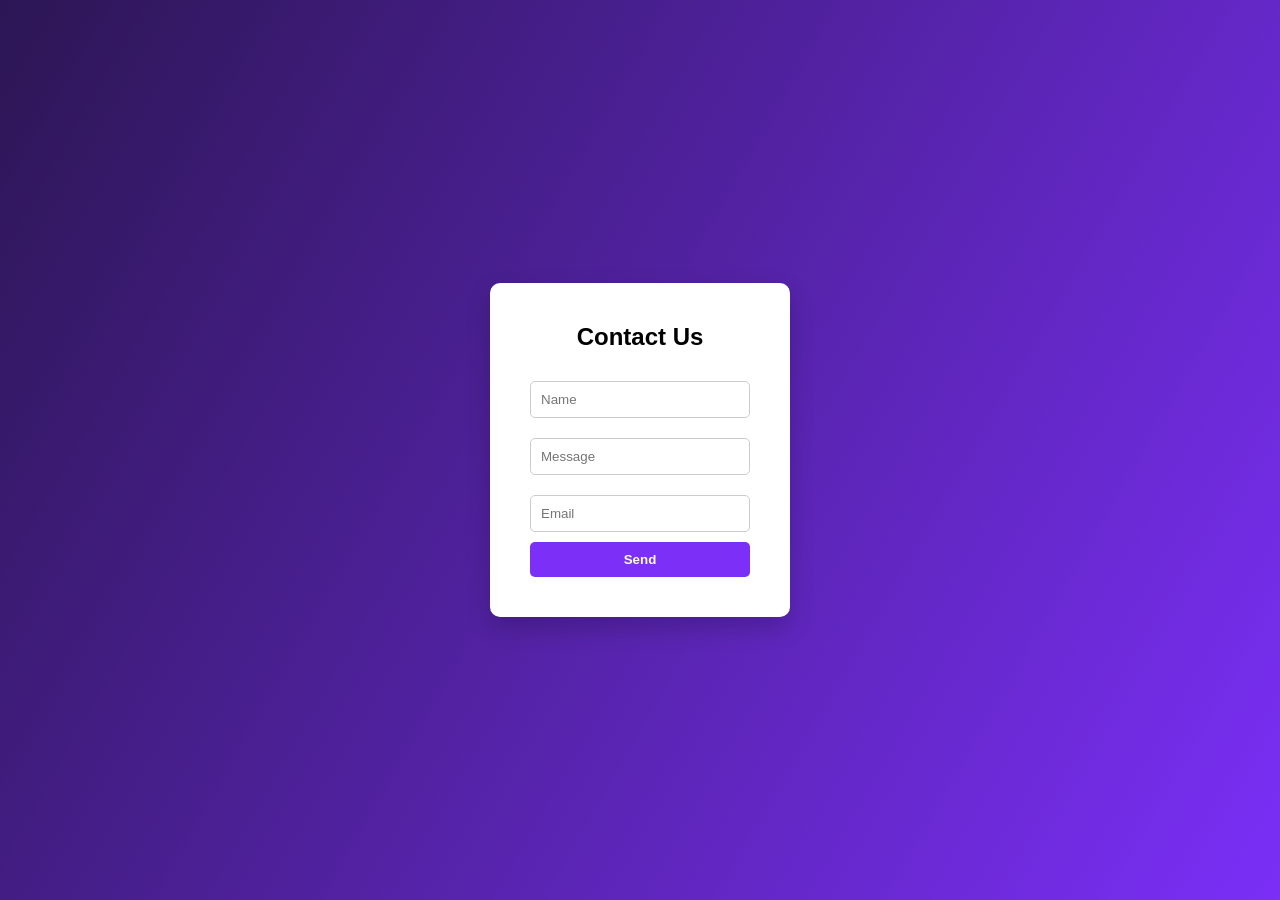
<file: Contact.html>
<!DOCTYPE html>
<html lang="en">
<head>
  <meta charset="UTF-8">
  <title>Contact</title>
  <link rel="stylesheet" href="login.css">
</head>
<body>

<div class="login-container">
  <form class="login-form">
    <h2>Contact Us</h2>

    <input type="text" placeholder="Name" required>
    <input type="text" placeholder="Message" required>
    <input type="email" placeholder="Email" required>

    <button type="submit">Send</button>
  </form>
</div>

</body>
</html>
</file>
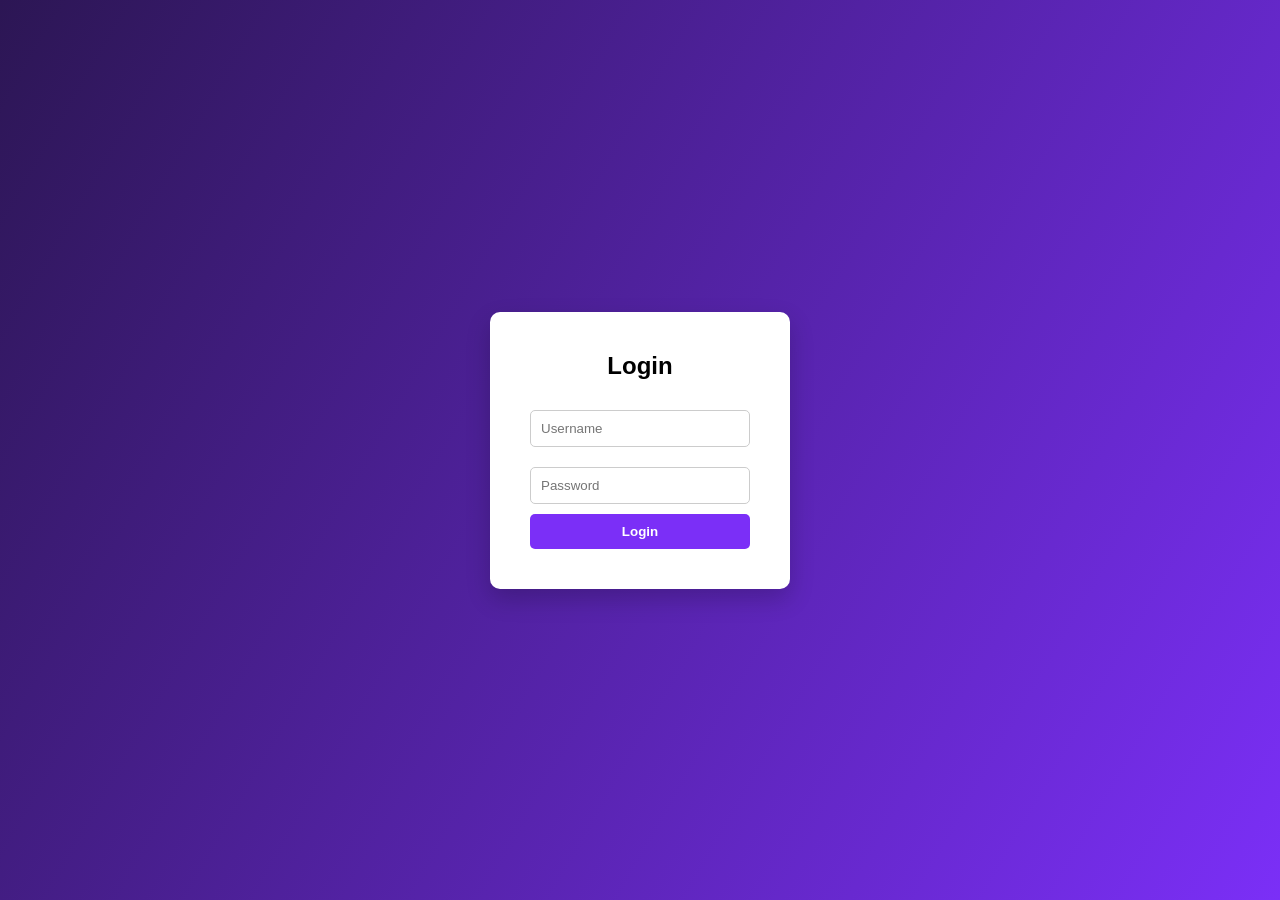
<file: login.html>
<!DOCTYPE html>
<html lang="en">
<head>
  <meta charset="UTF-8">
  <title>Login</title>
  <link rel="stylesheet" href="login.css">
</head>
<body>

<div class="login-container">
  <form class="login-form">
    <h2>Login</h2>

    <input type="text" placeholder="Username" required>
    <input type="password" placeholder="Password" required>

    <button type="submit">Login</button>
  </form>
</div>

</body>
</html>
</file>
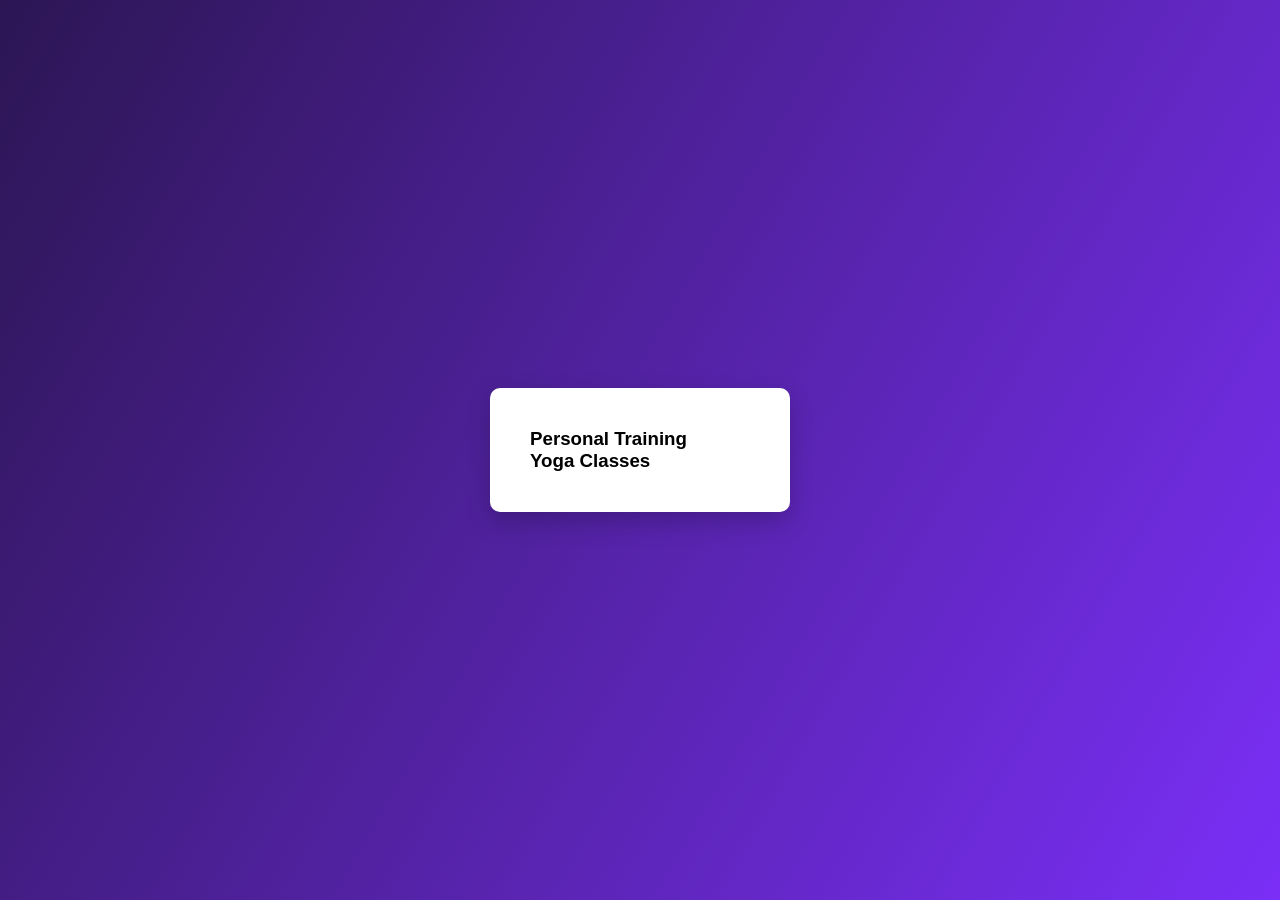
<file: Services.html>
<!DOCTYPE html>
<html lang="en">
<head>
  <meta charset="UTF-8">
  <title>Services</title>
  <link rel="stylesheet" href="login.css">
</head>
<body>

<div class="login-container">
  <form class="login-form">
    <h3>Personal Training</h3>

    <h3>Yoga Classes</h3>

    
  </form>
</div>

</body>
</html>
</file>
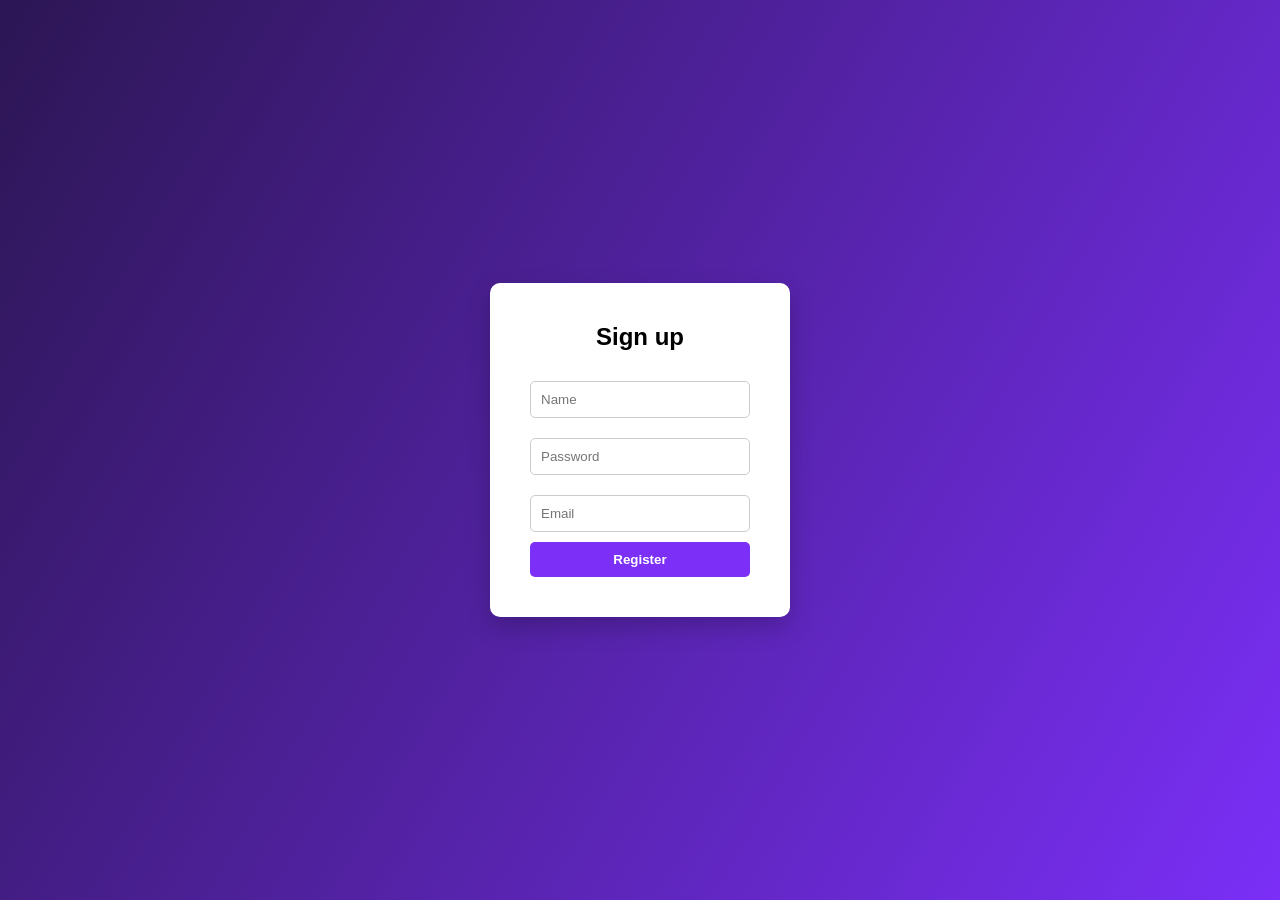
<file: signup.html>
<!DOCTYPE html>
<html lang="en">
<head>
  <meta charset="UTF-8">
  <title>Sign up</title>
  <link rel="stylesheet" href="login.css">
</head>
<body>

<div class="login-container">
  <form class="login-form">
    <h2>Sign up</h2>

    <input type="text" placeholder="Name" required>
    <input type="password" placeholder="Password" required>
    <input type="email" placeholder="Email" required>

    <button type="submit">Register</button>
  </form>
</div>

</body>
</html>
</file>
<file: login.css>
* {
  margin: 0;
  padding: 0;
  box-sizing: border-box;
  font-family: Arial, sans-serif;
}

body {
  height: 100vh;
  background: linear-gradient(120deg, #2c1654, #7b2ff7);
  display: flex;
  justify-content: center;
  align-items: center;
}

.login-container {
  background: white;
  padding: 40px;
  border-radius: 10px;
  width: 300px;
  box-shadow: 0 10px 25px rgba(0,0,0,0.2);
}

.login-form h2 {
  text-align: center;
  margin-bottom: 20px;
}

.login-form input {
  width: 100%;
  padding: 10px;
  margin: 10px 0;
  border: 1px solid #ccc;
  border-radius: 5px;
}

.login-form button {
  width: 100%;
  padding: 10px;
  background: #7b2ff7;
  border: none;
  color: white;
  font-weight: bold;
  border-radius: 5px;
  cursor: pointer;
}

.login-form button:hover {
  background: #5a1fd8;
}
</file>
